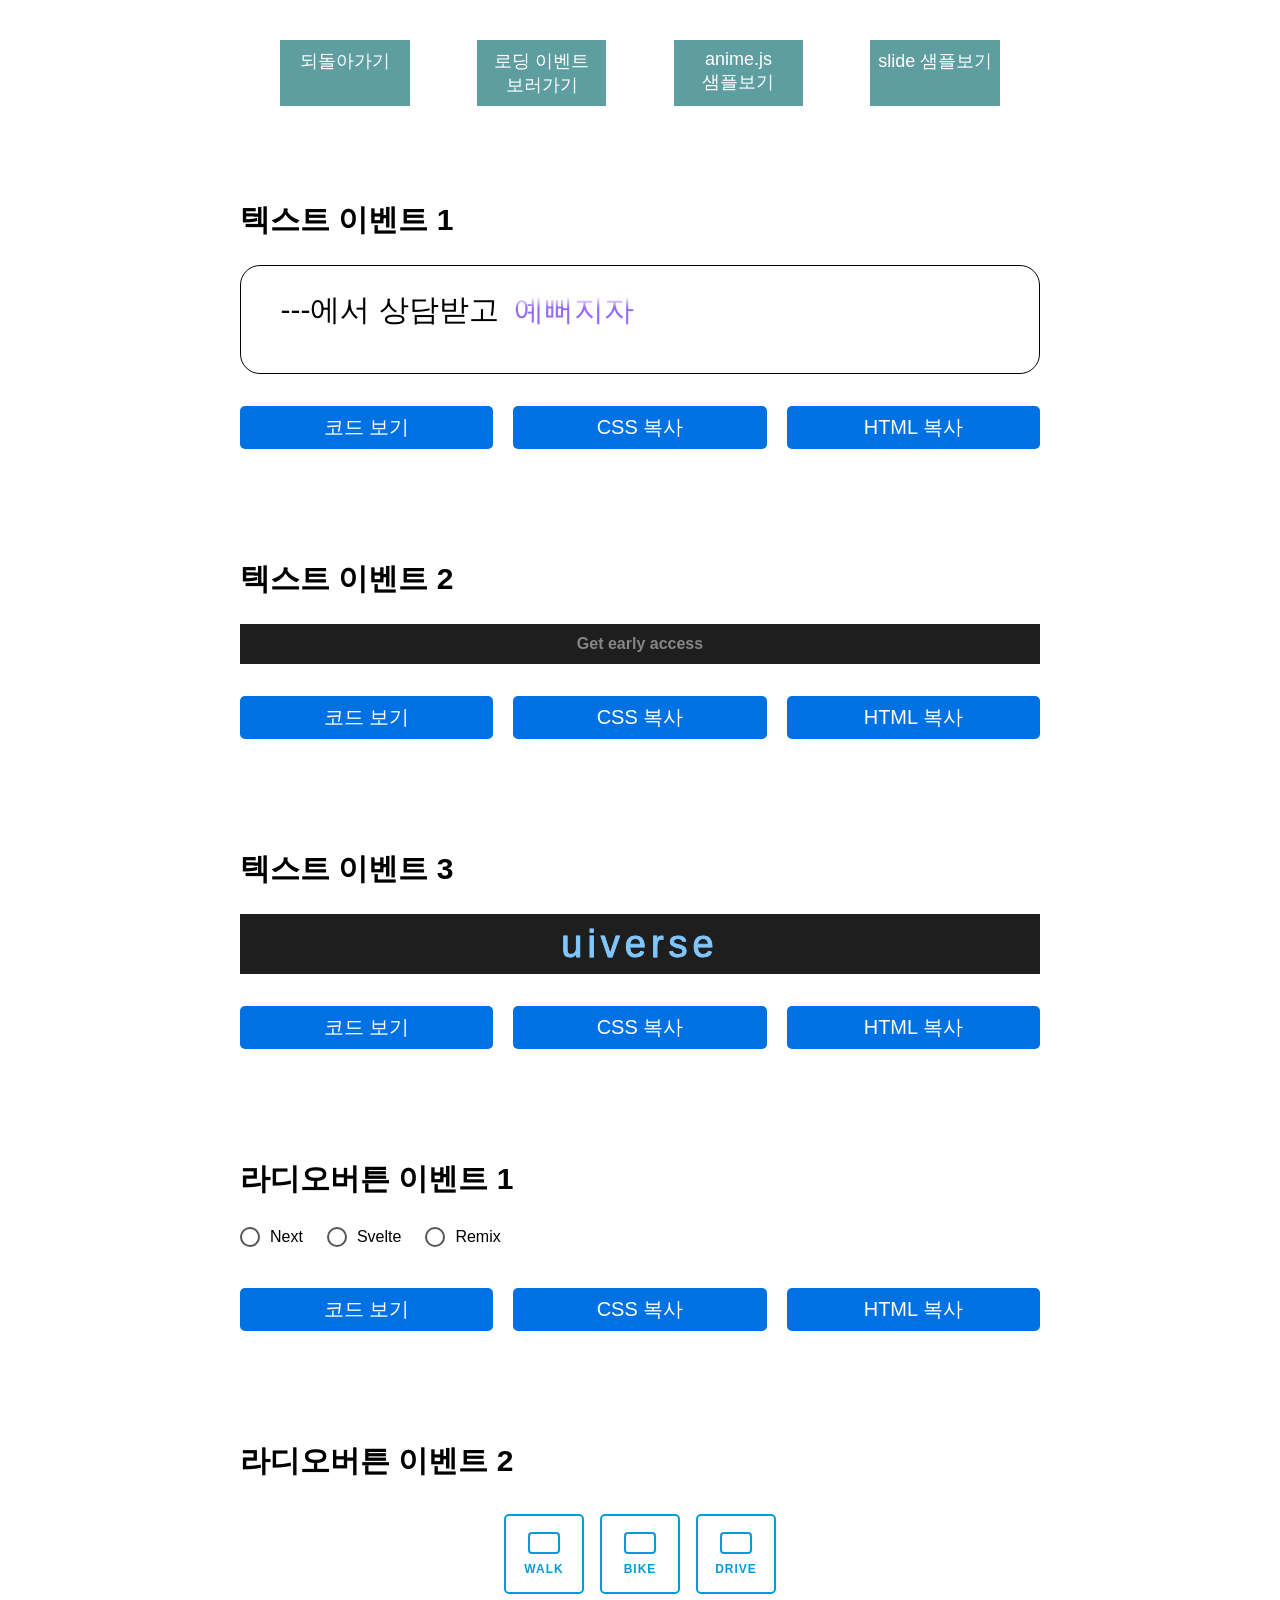
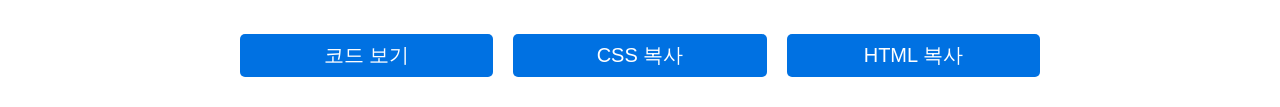
<file: cssEvent.html>
<!DOCTYPE html>
<html lang="en">
<head>
    <meta charset="UTF-8">
    <meta name="viewport" content="width=device-width, initial-scale=1.0">
    <title>랜딩에 사용할 애니메이션</title>
    <style>
        a{text-decoration: none;}
        *{margin: 0; padding: 0; box-sizing: border-box;}
        body{
            max-width: 800px; margin: auto;
            position: relative; overflow-x: hidden; font-size: 20px;
            font-family: 'Pretendard', sans-serif;
        }

        .outBox{position: relative;}

        .loadBox{width: 100%; margin: auto; margin-top: 10%;}
        .loadBox h2{margin-bottom: 3%;}

        .codeText{width: 100%; margin: auto; margin-top: 4%;}
        .buttonBox{display: flex; gap: 1em;}
        .codeText button{
            flex: 1;
            background-color: #0071e2; color: white; text-align: center;
            padding: 0.4em 0; border: none; font-size: 1em;
            cursor: pointer; border-radius: 5px;
        }
        .hideCode{
            width: 100%;
            margin-top: 1.5em;
            height: 0;
            overflow: hidden;
            transition: height 0.3s ease;
        }
        .hideCode.open{ height: auto; }
        pre {
            background: #1e1e1e; color: #f8f8f2;
            padding: 1em; border-radius: 6px;
            overflow-x: auto; font-size: 0.9em;
        }
        .movPageBox{width: 90%; margin: auto; display: flex; justify-content: space-between; margin-top: 5%; }
    .goLoad{
      width: 18%; font-size: 0.9em; text-align: center; background-color: cadetblue; margin-bottom: 2%; padding: 0.5em 0; word-break: keep-all; display: flex; justify-content: center; align-items: center;
    }
    .goLoad a{color: white; width: 100%; height: 100%; }


        /* text */
/* From Uiverse.io by kennyotsu */ 
.card {
  /* color used to softly clip top and bottom of the .words container */
  --bg-color: #ffffff;
  border: 1px solid black;
  background-color: var(--bg-color);
  padding: 1rem 2rem;
  border-radius: 1.25rem;
}
.loader {
  color: rgb(0, 0, 0);
  font-family: "Poppins", sans-serif;
  font-weight: 500;
  font-size: 1.5em;
  -webkit-box-sizing: content-box;
  box-sizing: content-box;
  height: 2em;
  padding: 0.25em 0.25em;
  display: -webkit-box;
  display: -ms-flexbox;
  display: flex; gap: 0.5em;
  border-radius: 8px;
}

.words {
  overflow: hidden;
  position: relative;
}
.words::after {
  content: "";
  position: absolute;
  inset: 0;
  background: linear-gradient(
    var(--bg-color) 10%,
    transparent 30%,
    transparent 70%,
    var(--bg-color) 90%
  );
  z-index: 20;
}

.word {
  display: block;
  height: 100%;
  color: #956afa;
  animation: spin_4991 4s infinite;
}

@keyframes spin_4991 {
  10% {
    -webkit-transform: translateY(-102%);
    transform: translateY(-102%);
  }

  25% {
    -webkit-transform: translateY(-100%);
    transform: translateY(-100%);
  }

  35% {
    -webkit-transform: translateY(-202%);
    transform: translateY(-202%);
  }

  50% {
    -webkit-transform: translateY(-200%);
    transform: translateY(-200%);
  }

  60% {
    -webkit-transform: translateY(-302%);
    transform: translateY(-302%);
  }

  75% {
    -webkit-transform: translateY(-300%);
    transform: translateY(-300%);
  }

  85% {
    -webkit-transform: translateY(-402%);
    transform: translateY(-402%);
  }

  100% {
    -webkit-transform: translateY(-400%);
    transform: translateY(-400%);
  }
}


/* event 2 */
/* From Uiverse.io by neerajbaniwal */ 

.textshine{
    width: 100%; padding: 1em; background-color: #1e1e1e;
}
.btn-shine {
  position: absolute;
  top: 50%;
  left: 50%;
  transform: translate(-50%, -50%);
  padding: 12px 48px;
  color: #fff;
  background: linear-gradient(to right, #9f9f9f 0, #fff 10%, #868686 20%);
  background-position: 0;
  background-clip: text;
  -webkit-background-clip: text;
  -webkit-text-fill-color: transparent;
  animation: shine 3s infinite linear;
  animation-fill-mode: forwards;
  -webkit-text-size-adjust: none;
  font-weight: 600;
  font-size: 16px;
  text-decoration: none;
  white-space: nowrap;
  font-family: "Poppins", sans-serif;
}
@-moz-keyframes shine {
  0% {
    background-position: 0;
  }
  60% {
    background-position: 180px;
  }
  100% {
    background-position: 180px;
  }
}
@-webkit-keyframes shine {
  0% {
    background-position: 0;
  }
  60% {
    background-position: 180px;
  }
  100% {
    background-position: 180px;
  }
}
@-o-keyframes shine {
  0% {
    background-position: 0;
  }
  60% {
    background-position: 180px;
  }
  100% {
    background-position: 180px;
  }
}
@keyframes shine {
  0% {
    background-position: 0;
  }
  60% {
    background-position: 180px;
  }
  100% {
    background-position: 180px;
  }
}

/* loader3 */
/* From Uiverse.io by mrhyddenn */ 
.loader3 {
  position: relative; width: 100%;
  height: 3em; background-color: #1e1e1e;
}

.loader3>div{
    position: relative; left: 50%; top: 50%; transform: translateY(-50%);
}

.loader3 span {
  position: absolute;
  color: #fff;
  transform: translate(-50%, -50%);
  font-size: 38px;
  letter-spacing: 5px;
}

.loader3 span:nth-child(1) {
  color: transparent;
  -webkit-text-stroke: 0.3px rgb(128, 198, 255);
}

.loader3 span:nth-child(2) {
  color: rgb(128, 198, 255);
  -webkit-text-stroke: 1px rgb(128, 198, 255);
  animation: uiverse723 3s ease-in-out infinite;
}

@keyframes uiverse723 {
  0%, 100% {
    clip-path: polygon(0% 45%, 15% 44%, 32% 50%, 
     54% 60%, 70% 61%, 84% 59%, 100% 52%, 100% 100%, 0% 100%);
  }

  50% {
    clip-path: polygon(0% 60%, 16% 65%, 34% 66%, 
     51% 62%, 67% 50%, 84% 45%, 100% 46%, 100% 100%, 0% 100%);
  }
}

/* radio event1 */
/* From Uiverse.io by gharsh11032000 */ 
.radio-buttons-container {
  display: flex;
  align-items: center;
  gap: 24px;
}

.radio-button {
  display: inline-block;
  position: relative;
  cursor: pointer;
}

.radio-button__input {
  position: absolute;
  opacity: 0;
  width: 0;
  height: 0;
}

.radio-button__label {
  display: inline-block;
  padding-left: 30px;
  margin-bottom: 10px;
  position: relative;
  font-size: 16px;
  color: #000000;
  cursor: pointer;
  transition: all 0.3s cubic-bezier(0.23, 1, 0.320, 1);
}

.radio-button__custom {
  position: absolute;
  top: 50%;
  left: 0;
  transform: translateY(-50%);
  width: 20px;
  height: 20px;
  border-radius: 50%;
  border: 2px solid #555;
  transition: all 0.3s cubic-bezier(0.23, 1, 0.320, 1);
}

.radio-button__input:checked + .radio-button__label .radio-button__custom {
  transform: translateY(-50%) scale(0.9);
  border: 5px solid #4c8bf5;
  color: #4c8bf5;
}

.radio-button__input:checked + .radio-button__label {
  color: #4c8bf5;
}

.radio-button__label:hover .radio-button__custom {
  transform: translateY(-50%) scale(1.2);
  border-color: #4c8bf5;
  box-shadow: 0 0 10px #4c8bf580;
}


/* radio event2 */
/* From Uiverse.io by Pradeepsaranbishnoi (modified) */
.container {
  display: flex;
  justify-content: center;
  align-items: center;
}

.radio-tile-group {
  display: flex;
  flex-wrap: wrap;
  justify-content: center;
}

.radio-tile-group .input-container {
  position: relative;
  height: 80px;
  width: 80px;
  margin: 0.5rem;
}

.radio-tile-group .input-container .radio-button {
  opacity: 0;
  position: absolute;
  top: 0;
  left: 0;
  height: 100%;
  width: 100%;
  margin: 0;
  cursor: pointer;
}

/* 타일 */
.radio-tile-group .input-container .radio-tile {
  display: flex;
  flex-direction: column;
  align-items: center;
  justify-content: center;
  width: 100%;
  height: 100%;
  border: 2px solid #079ad9;
  border-radius: 5px;
  padding: 1rem;
  transition: transform 300ms ease, background-color 300ms ease;
}

/* 단순 사각형 아이콘 */
.radio-tile-group .input-container .icon {
  width: 2rem;
  height: 2rem;
  border: 2px solid #079ad9;
  border-radius: 4px;
  background-color: transparent;
  transition: background-color 300ms ease, border-color 300ms ease;
  margin-bottom: 0.5rem;
}

/* 라벨 */
.radio-tile-group .input-container .radio-tile-label {
  text-align: center;
  font-size: 0.75rem;
  font-weight: 600;
  text-transform: uppercase;
  letter-spacing: 1px;
  color: #079ad9;
}

/* 체크 시 */
.radio-tile-group .input-container .radio-button:checked + .radio-tile {
  background-color: #079ad9;
  border: 2px solid #079ad9;
  color: white;
  transform: scale(1.1);
}

/* 체크 시 아이콘 색상 반전 */
.radio-tile-group .input-container .radio-button:checked + .radio-tile .icon {
  background-color: white;
  border-color: white;
}

/* 체크 시 라벨 색상 반전 */
.radio-tile-group .input-container .radio-button:checked + .radio-tile .radio-tile-label {
  color: white;
}






    </style>
</head>
<body>

  <div class="movPageBox">
      <div class="goLoad">
        <a href="./index.html">되돌아가기</a>
      </div>

      <div class="goLoad">
        <a href="./load.html">로딩 이벤트 보러가기</a>
      </div>

      <div class="goLoad">
        <a href="./anime-js.html">anime.js 샘플보기</a>
      </div>

      <div class="goLoad">
        <a href="./slide.html">slide 샘플보기</a>
      </div>

    </div>

    <!-- 이벤트 1 -->
    <div class="loadBox">
        <h2>텍스트 이벤트 1</h2>
        <div class="outBox">
            <!-- From Uiverse.io by kennyotsu --> 
            <div class="card">
                <div class="loader">
                    <p>---에서 상담받고</p>
                    <div class="words">
                        <span class="word">예뻐지자</span>
                        <span class="word">할인받자</span>
                        <span class="word">에헤ㅔ</span>
                        <span class="word">cards</span>
                        <span class="word">buttons</span>
                    </div>
                </div>
            </div>

        </div>
        <div class="codeText">
            <div class="buttonBox">
                <button class="showBtn">코드 보기</button>
                <button class="copyCssBtn">CSS 복사</button>
                <button class="copyHtmlBtn">HTML 복사</button>
            </div>
            <div class="hideCode">
                <p>style</p>
                <pre><code>
/* From Uiverse.io by kennyotsu */ 
.card {
  /* color used to softly clip top and bottom of the .words container */
  --bg-color: #ffffff;
  border: 1px solid black;
  background-color: var(--bg-color);
  padding: 1rem 2rem;
  border-radius: 1.25rem;
}
.loader {
  color: rgb(0, 0, 0);
  font-family: "Poppins", sans-serif;
  font-weight: 500;
  font-size: 1.5em;
  -webkit-box-sizing: content-box;
  box-sizing: content-box;
  height: 2em;
  padding: 0.25em 0.25em;
  display: -webkit-box;
  display: -ms-flexbox;
  display: flex; gap: 0.5em;
  border-radius: 8px;
}

.words {
  overflow: hidden;
  position: relative;
}
.words::after {
  content: "";
  position: absolute;
  inset: 0;
  background: linear-gradient(
    var(--bg-color) 10%,
    transparent 30%,
    transparent 70%,
    var(--bg-color) 90%
  );
  z-index: 20;
}

.word {
  display: block;
  height: 100%;
  color: #956afa;
  animation: spin_4991 4s infinite;
}

@keyframes spin_4991 {
  10% {
    -webkit-transform: translateY(-102%);
    transform: translateY(-102%);
  }

  25% {
    -webkit-transform: translateY(-100%);
    transform: translateY(-100%);
  }

  35% {
    -webkit-transform: translateY(-202%);
    transform: translateY(-202%);
  }

  50% {
    -webkit-transform: translateY(-200%);
    transform: translateY(-200%);
  }

  60% {
    -webkit-transform: translateY(-302%);
    transform: translateY(-302%);
  }

  75% {
    -webkit-transform: translateY(-300%);
    transform: translateY(-300%);
  }

  85% {
    -webkit-transform: translateY(-402%);
    transform: translateY(-402%);
  }

  100% {
    -webkit-transform: translateY(-400%);
    transform: translateY(-400%);
  }
}
      </code></pre>

      <p>body</p>
      <pre><code>
<!-- From Uiverse.io by kennyotsu --> 
&lt;div class="card"&gt;
        &lt;div class="loader"&gt;
            &lt;p&gt;---에서 상담받고&lt;/p&gt;
            &lt;div class="words"&gt;
                &lt;span class="word"&gt;예뻐지자&lt;/span&gt;
                &lt;span class="word"&gt;할인받자&lt;/span&gt;
                &lt;span class="word"&gt;에헤ㅔ&lt;/span&gt;
                &lt;span class="word"&gt;buttons&lt;/span&gt;
                &lt;span class="word"&gt;cards&lt;/span&gt;
            &lt;/div&gt;
        &lt;/div&gt;
&lt;/div&gt;
                </code></pre>
            </div>
        </div>
    </div>


    <!-- 텍스트 이벤트 2 -->
    <div class="loadBox">
        <h2>텍스트 이벤트 2</h2>
        <div class="outBox textshine">
            <!-- From Uiverse.io by neerajbaniwal --> 
            <a href="#" class="btn-shine">Get early access</a>
        </div>
        <div class="codeText">
            <div class="buttonBox">
                <button class="showBtn">코드 보기</button>
                <button class="copyCssBtn">CSS 복사</button>
                <button class="copyHtmlBtn">HTML 복사</button>
            </div>
            <div class="hideCode">
                <p>style</p>
                <pre><code>
/* From Uiverse.io by neerajbaniwal */ 
.btn-shine {
  position: relative;
  top: 50%;
  left: 50%;
  transform: translate(-50%, -50%);
  padding: 12px 48px;
  color: #fff;
  background: linear-gradient(to right, #9f9f9f 0, #fff 10%, #868686 20%);
  background-position: 0;
  -webkit-background-clip: text;
  -webkit-text-fill-color: transparent;
  animation: shine 3s infinite linear;
  animation-fill-mode: forwards;
  -webkit-text-size-adjust: none;
  font-weight: 600;
  font-size: 16px;
  text-decoration: none;
  white-space: nowrap;
  font-family: "Poppins", sans-serif;
}
@-moz-keyframes shine {
  0% {
    background-position: 0;
  }
  60% {
    background-position: 180px;
  }
  100% {
    background-position: 180px;
  }
}
@-webkit-keyframes shine {
  0% {
    background-position: 0;
  }
  60% {
    background-position: 180px;
  }
  100% {
    background-position: 180px;
  }
}
@-o-keyframes shine {
  0% {
    background-position: 0;
  }
  60% {
    background-position: 180px;
  }
  100% {
    background-position: 180px;
  }
}
@keyframes shine {
  0% {
    background-position: 0;
  }
  60% {
    background-position: 180px;
  }
  100% {
    background-position: 180px;
  }
}

                </code></pre>

      <p>body</p>
      <pre><code>
        <!-- From Uiverse.io by neerajbaniwal --> 
&lt;a href="#" class="btn-shine"&gt;Get early access&lt;/a&gt;
                </code></pre>
            </div>
        </div>
    </div>


<!-- 텍스트 이벤트 3 -->
    <div class="loadBox">
        <h2>텍스트 이벤트 3</h2>
        <div class="outBox">
            <!-- From Uiverse.io by mrhyddenn --> 
            <div class="loader3">
                <div>
                    <span>uiverse</span>
                    <span>uiverse</span>
                </div>
            </div>
        </div>
        <div class="codeText">
            <div class="buttonBox">
                <button class="showBtn">코드 보기</button>
                <button class="copyCssBtn">CSS 복사</button>
                <button class="copyHtmlBtn">HTML 복사</button>
            </div>
            <div class="hideCode">
                <p>style</p>
                <pre><code>
/* From Uiverse.io by mrhyddenn */ 
.loader3 {
  position: relative; width: 100%;
  height: 3em; background-color: #1e1e1e;
}

.loader3>div{
    position: relative; left: 50%; top: 50%; transform: translateY(-50%);
}

.loader3 span {
  position: absolute;
  color: #fff;
  transform: translate(-50%, -50%);
  font-size: 38px;
  letter-spacing: 5px;
}

.loader3 span:nth-child(1) {
  color: transparent;
  -webkit-text-stroke: 0.3px rgb(128, 198, 255);
}

.loader3 span:nth-child(2) {
  color: rgb(128, 198, 255);
  -webkit-text-stroke: 1px rgb(128, 198, 255);
  animation: uiverse723 3s ease-in-out infinite;
}

@keyframes uiverse723 {
  0%, 100% {
    clip-path: polygon(0% 45%, 15% 44%, 32% 50%, 
     54% 60%, 70% 61%, 84% 59%, 100% 52%, 100% 100%, 0% 100%);
  }

  50% {
    clip-path: polygon(0% 60%, 16% 65%, 34% 66%, 
     51% 62%, 67% 50%, 84% 45%, 100% 46%, 100% 100%, 0% 100%);
  }
}

            </code></pre>
        
            <p>body</p>
            <pre><code>
/* From Uiverse.io by mrhyddenn */ 
&lt;div class="loader3"&gt;
    &lt;div&gt;
        &lt;span&gt;uiverse&lt;/span&gt;
        &lt;span&gt;uiverse&lt;/span&gt;
    &lt;/div&gt;
&lt;/div&gt;
                </code></pre>
            </div>
        </div>
    </div>

<!-- 라디오버튼 이벤트 1 -->
    <div class="loadBox">
        <h2>라디오버튼 이벤트 1</h2>
        <div class="outBox">
<!-- From Uiverse.io by gharsh11032000 --> 
<div class="radio-buttons-container">
    <div class="radio-button">
      <input name="radio-group" id="radio2" class="radio-button__input" type="radio">
      <label for="radio2" class="radio-button__label">
        <span class="radio-button__custom"></span>

            Next
      </label>
    </div>
    <div class="radio-button">
      <input name="radio-group" id="radio1" class="radio-button__input" type="radio">
      <label for="radio1" class="radio-button__label">
        <span class="radio-button__custom"></span>

        Svelte
      </label>
    </div>
    <div class="radio-button">
      <input name="radio-group" id="radio3" class="radio-button__input" type="radio">
      <label for="radio3" class="radio-button__label">
        <span class="radio-button__custom"></span>

            Remix
      </label>
    </div>
</div>
        </div>
        <div class="codeText">
            <div class="buttonBox">
                <button class="showBtn">코드 보기</button>
                <button class="copyCssBtn">CSS 복사</button>
                <button class="copyHtmlBtn">HTML 복사</button>
            </div>
            <div class="hideCode">
                <p>style</p>
                <pre><code>
/* From Uiverse.io by gharsh11032000 */ 
.radio-buttons-container {
  display: flex;
  align-items: center;
  gap: 24px;
}

.radio-button {
  display: inline-block;
  position: relative;
  cursor: pointer;
}

.radio-button__input {
  position: absolute;
  opacity: 0;
  width: 0;
  height: 0;
}

.radio-button__label {
  display: inline-block;
  padding-left: 30px;
  margin-bottom: 10px;
  position: relative;
  font-size: 16px;
  color: #000;
  cursor: pointer;
  transition: all 0.3s cubic-bezier(0.23, 1, 0.320, 1);
}

.radio-button__custom {
  position: absolute;
  top: 50%;
  left: 0;
  transform: translateY(-50%);
  width: 20px;
  height: 20px;
  border-radius: 50%;
  border: 2px solid #555;
  transition: all 0.3s cubic-bezier(0.23, 1, 0.320, 1);
}

.radio-button__input:checked + .radio-button__label .radio-button__custom {
  transform: translateY(-50%) scale(0.9);
  border: 5px solid #4c8bf5;
  color: #4c8bf5;
}

.radio-button__input:checked + .radio-button__label {
  color: #4c8bf5;
}

.radio-button__label:hover .radio-button__custom {
  transform: translateY(-50%) scale(1.2);
  border-color: #4c8bf5;
  box-shadow: 0 0 10px #4c8bf580;
}



            </code></pre>
        
            <p>body</p>
            <pre><code>
&lt;!-- From Uiverse.io by gharsh11032000 --&gt; 
&lt;div class=&quot;radio-buttons-container&quot;&gt;
    &lt;div class=&quot;radio-button&quot;&gt;
      &lt;input name=&quot;radio-group&quot; id=&quot;radio2&quot; class=&quot;radio-button__input&quot; type=&quot;radio&quot;&gt;
      &lt;label for=&quot;radio2&quot; class=&quot;radio-button__label&quot;&gt;
        &lt;span class=&quot;radio-button__custom&quot;&gt;&lt;/span&gt;
            
            Next
      &lt;/label&gt;
    &lt;/div&gt;
    &lt;div class=&quot;radio-button&quot;&gt;
      &lt;input name=&quot;radio-group&quot; id=&quot;radio1&quot; class=&quot;radio-button__input&quot; type=&quot;radio&quot;&gt;
      &lt;label for=&quot;radio1&quot; class=&quot;radio-button__label&quot;&gt;
        &lt;span class=&quot;radio-button__custom&quot;&gt;&lt;/span&gt;
        
        Svelte
      &lt;/label&gt;
    &lt;/div&gt;
    &lt;div class=&quot;radio-button&quot;&gt;
      &lt;input name=&quot;radio-group&quot; id=&quot;radio3&quot; class=&quot;radio-button__input&quot; type=&quot;radio&quot;&gt;
      &lt;label for=&quot;radio3&quot; class=&quot;radio-button__label&quot;&gt;
        &lt;span class=&quot;radio-button__custom&quot;&gt;&lt;/span&gt;
            
            Remix
      &lt;/label&gt;
    &lt;/div&gt;
&lt;/div&gt;
                </code></pre>
            </div>
        </div>
    </div>

    <!-- 라디오버튼 이벤트 2 -->
    <div class="loadBox">
        <h2>라디오버튼 이벤트 2</h2>
        <div class="outBox">
<!-- From Uiverse.io by Pradeepsaranbishnoi (modified) -->
<div class="container">
  <div class="radio-tile-group">
    <div class="input-container">
      <input id="walk" class="radio-button" type="radio" name="radio">
      <div class="radio-tile">
        <div class="icon walk-icon"></div>
        <label for="walk" class="radio-tile-label">Walk</label>
      </div>
    </div>

    <div class="input-container">
      <input id="bike" class="radio-button" type="radio" name="radio">
      <div class="radio-tile">
        <div class="icon bike-icon"></div>
        <label for="bike" class="radio-tile-label">Bike</label>
      </div>
    </div>

    <div class="input-container">
      <input id="drive" class="radio-button" type="radio" name="radio">
      <div class="radio-tile">
        <div class="icon car-icon"></div>
        <label for="drive" class="radio-tile-label">Drive</label>
      </div>
    </div>
  </div>
</div>
        </div>
        <div class="codeText">
            <div class="buttonBox">
                <button class="showBtn">코드 보기</button>
                <button class="copyCssBtn">CSS 복사</button>
                <button class="copyHtmlBtn">HTML 복사</button>
            </div>
            <div class="hideCode">
                <p>style</p>
                <pre><code>
/* From Uiverse.io by Pradeepsaranbishnoi (modified) */
.container {
  display: flex;
  justify-content: center;
  align-items: center;
}

.radio-tile-group {
  display: flex;
  flex-wrap: wrap;
  justify-content: center;
}

.radio-tile-group .input-container {
  position: relative;
  height: 80px;
  width: 80px;
  margin: 0.5rem;
}

.radio-tile-group .input-container .radio-button {
  opacity: 0;
  position: absolute;
  top: 0;
  left: 0;
  height: 100%;
  width: 100%;
  margin: 0;
  cursor: pointer;
}

/* 타일 */
.radio-tile-group .input-container .radio-tile {
  display: flex;
  flex-direction: column;
  align-items: center;
  justify-content: center;
  width: 100%;
  height: 100%;
  border: 2px solid #079ad9;
  border-radius: 5px;
  padding: 1rem;
  transition: transform 300ms ease, background-color 300ms ease;
}

/* 단순 사각형 아이콘 */
.radio-tile-group .input-container .icon {
  width: 2rem;
  height: 2rem;
  border: 2px solid #079ad9;
  border-radius: 4px;
  background-color: transparent;
  transition: background-color 300ms ease, border-color 300ms ease;
  margin-bottom: 0.5rem;
}

/* 라벨 */
.radio-tile-group .input-container .radio-tile-label {
  text-align: center;
  font-size: 0.75rem;
  font-weight: 600;
  text-transform: uppercase;
  letter-spacing: 1px;
  color: #079ad9;
}

/* 체크 시 */
.radio-tile-group .input-container .radio-button:checked + .radio-tile {
  background-color: #079ad9;
  border: 2px solid #079ad9;
  color: white;
  transform: scale(1.1);
}

/* 체크 시 아이콘 색상 반전 */
.radio-tile-group .input-container .radio-button:checked + .radio-tile .icon {
  background-color: white;
  border-color: white;
}

/* 체크 시 라벨 색상 반전 */
.radio-tile-group .input-container .radio-button:checked + .radio-tile .radio-tile-label {
  color: white;
}

            </code></pre>
        
            <p>body</p>
            <pre><code>
&lt;!-- From Uiverse.io by Pradeepsaranbishnoi (modified) --&gt;
&lt;div class=&quot;container&quot;&gt;
  &lt;div class=&quot;radio-tile-group&quot;&gt;
    &lt;div class=&quot;input-container&quot;&gt;
      &lt;input id=&quot;walk&quot; class=&quot;radio-button&quot; type=&quot;radio&quot; name=&quot;radio&quot;&gt;
      &lt;div class=&quot;radio-tile&quot;&gt;
        &lt;div class=&quot;icon walk-icon&quot;&gt;&lt;/div&gt;
        &lt;label for=&quot;walk&quot; class=&quot;radio-tile-label&quot;&gt;Walk&lt;/label&gt;
      &lt;/div&gt;
    &lt;/div&gt;

    &lt;div class=&quot;input-container&quot;&gt;
      &lt;input id=&quot;bike&quot; class=&quot;radio-button&quot; type=&quot;radio&quot; name=&quot;radio&quot;&gt;
      &lt;div class=&quot;radio-tile&quot;&gt;
        &lt;div class=&quot;icon bike-icon&quot;&gt;&lt;/div&gt;
        &lt;label for=&quot;bike&quot; class=&quot;radio-tile-label&quot;&gt;Bike&lt;/label&gt;
      &lt;/div&gt;
    &lt;/div&gt;

    &lt;div class=&quot;input-container&quot;&gt;
      &lt;input id=&quot;drive&quot; class=&quot;radio-button&quot; type=&quot;radio&quot; name=&quot;radio&quot;&gt;
      &lt;div class=&quot;radio-tile&quot;&gt;
        &lt;div class=&quot;icon car-icon&quot;&gt;&lt;/div&gt;
        &lt;label for=&quot;drive&quot; class=&quot;radio-tile-label&quot;&gt;Drive&lt;/label&gt;
      &lt;/div&gt;
    &lt;/div&gt;
  &lt;/div&gt;
&lt;/div&gt;
                </code></pre>
            </div>
        </div>
    </div>

    
    
<script>
// 모든 로딩 박스 반복
document.querySelectorAll('.loadBox').forEach(box => {
    const showBtn = box.querySelector('.showBtn');
    const copyCssBtn = box.querySelector('.copyCssBtn');
    const copyHtmlBtn = box.querySelector('.copyHtmlBtn');
    const hideCode = box.querySelector('.hideCode');
    const codes = box.querySelectorAll('pre code');

    // 코드 보기 버튼
    showBtn.addEventListener('click', () => {
        hideCode.classList.toggle('open');
        showBtn.textContent = hideCode.classList.contains('open') ? '코드 숨기기' : '코드 보기';
    });

    // CSS 복사
    copyCssBtn.addEventListener('click', () => {
        const cssCode = codes[0].innerText.trim();
        navigator.clipboard.writeText(cssCode)
            .then(() => alert('CSS 코드가 복사되었습니다!'))
            .catch(() => alert('복사 실패. 브라우저 권한을 확인하세요.'));
    });

    // HTML 복사
    copyHtmlBtn.addEventListener('click', () => {
        const htmlCode = codes[1].innerText.trim();
        navigator.clipboard.writeText(htmlCode)
            .then(() => alert('HTML 코드가 복사되었습니다!'))
            .catch(() => alert('복사 실패. 브라우저 권한을 확인하세요.'));
    });
});
</script>

</body>
</html>
</file>
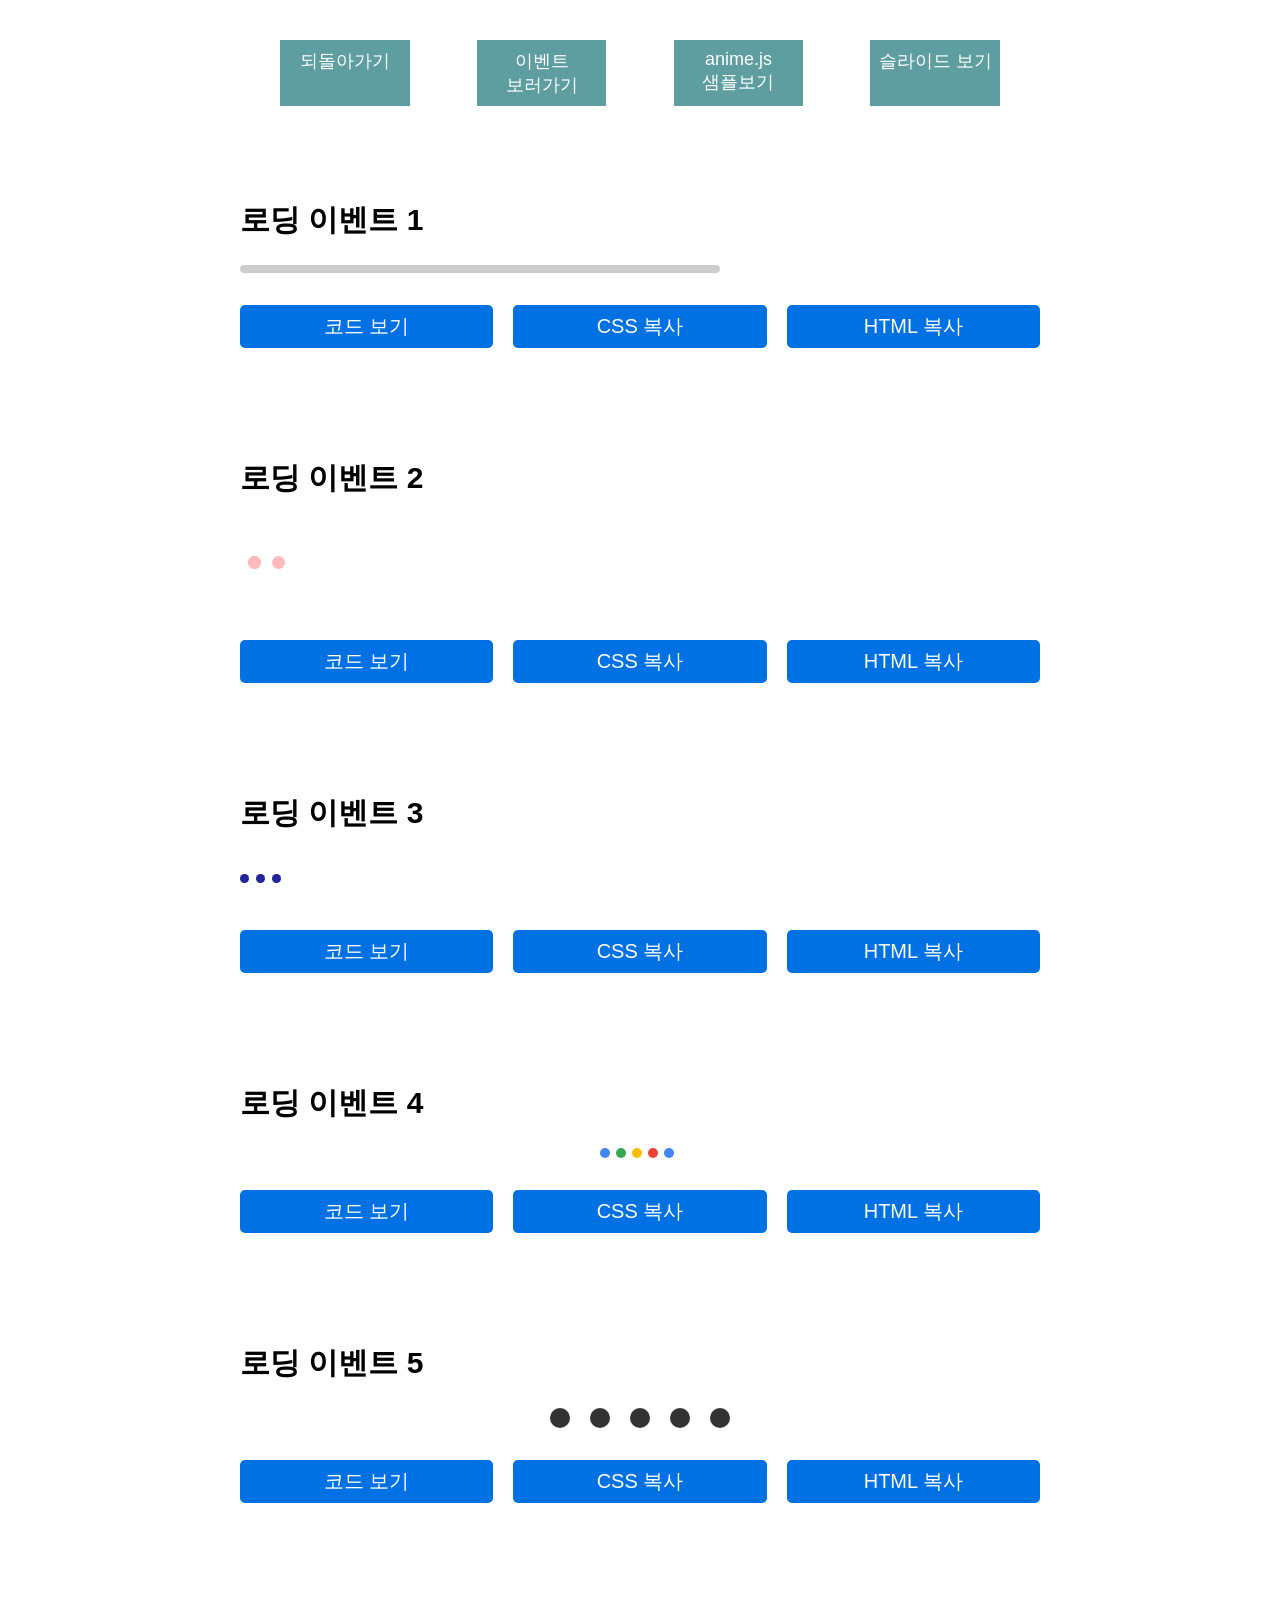
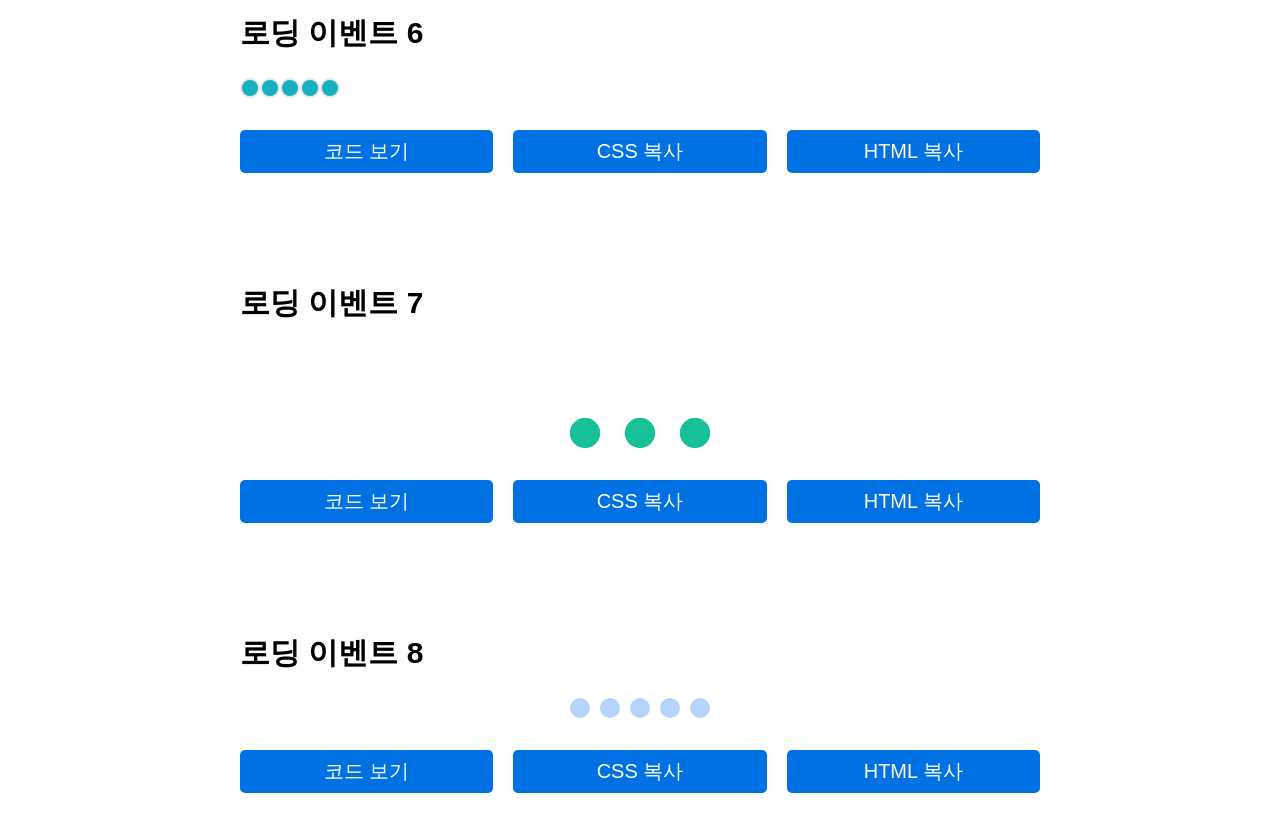
<file: load.html>
<!DOCTYPE html>
<html lang="ko">
<head>
<meta charset="UTF-8" />
<meta name="viewport" content="width=device-width, initial-scale=1.0" />
<title>로딩 이벤트 예제 모음</title>
<style>
a{text-decoration: none;}
*{margin: 0; padding: 0; box-sizing: border-box;}
body{
  max-width: 800px; margin: auto;
  position: relative; overflow-x: hidden; font-size: 20px;
  font-family: 'Pretendard', sans-serif;
}
.loadBox{width: 100%; margin: auto; margin-top: 10%;}
.loadBox h2{margin-bottom: 3%;}

.movPageBox{width: 90%; margin: auto; display: flex; justify-content: space-between; margin-top: 5%; }
    .goLoad{
      width: 18%; font-size: 0.9em; text-align: center; background-color: cadetblue; margin-bottom: 2%; padding: 0.5em 0; word-break: keep-all; display: flex; justify-content: center; align-items: center;
    }
    .goLoad a{color: white; width: 100%; height: 100%; }

.codeText{width: 100%; margin: auto; margin-top: 4%;}
.buttonBox{display: flex; gap: 1em;}
.codeText button{
  flex: 1;
  background-color: #0071e2; color: white; text-align: center;
  padding: 0.4em 0; border: none; font-size: 1em;
  cursor: pointer; border-radius: 5px;
}
.hideCode{
  width: 100%;
  margin-top: 1.5em;
  height: 0;
  overflow: hidden;
  transition: height 0.3s ease;
}
.hideCode.open{ height: auto; }
pre {
  background: #1e1e1e; color: #f8f8f2;
  padding: 1em; border-radius: 6px;
  overflow-x: auto; font-size: 0.9em;
}
pre code { font-family: 'Courier New', monospace; }


/* load1 */
.loader {
  display: block;
  --height-of-loader: 0.4em;
  --loader-color: #0071e2;
  width: 60%;
  height: var(--height-of-loader);
  border-radius: 30px;
  background-color: rgba(0,0,0,0.2);
  position: relative;
}
.loader::before {
  content: "";
  position: absolute;
  background: var(--loader-color);
  top: 0; left: 0;
  width: 0%; height: 100%;
  border-radius: 30px;
  animation: moving 1s ease-in-out infinite;
}
@keyframes moving {
  50% { width: 100%; }
  100% { width: 0; right: 0; left: unset; }
}


/* load2 */
/* From Uiverse.io by Shoh2008 */ 
.lds-ellipsis {
  display: inline-block;
  position: relative;
  width: 80px;
  height: 80px;
}

.lds-ellipsis div {
  position: absolute;
  top: 33px;
  width: 13px;
  height: 13px;
  border-radius: 50%;
  background: #ffbbbb;
  animation-timing-function: cubic-bezier(0, 1, 1, 0);
}

.lds-ellipsis div:nth-child(1) {
  left: 8px;
  animation: lds-ellipsis1 0.6s infinite;
}

.lds-ellipsis div:nth-child(2) {
  left: 8px;
  animation: lds-ellipsis2 0.6s infinite;
}

.lds-ellipsis div:nth-child(3) {
  left: 32px;
  animation: lds-ellipsis2 0.6s infinite;
}

.lds-ellipsis div:nth-child(4) {
  left: 56px;
  animation: lds-ellipsis3 0.6s infinite;
}

@keyframes lds-ellipsis1 {
  0% {
    transform: scale(0);
  }

  100% {
    transform: scale(1);
  }
}

@keyframes lds-ellipsis3 {
  0% {
    transform: scale(1);
  }

  100% {
    transform: scale(0);
  }
}

@keyframes lds-ellipsis2 {
  0% {
    transform: translate(0, 0);
  }

  100% {
    transform: translate(24px, 0);
  }
}

/* load3 */
/* From Uiverse.io by dovatgabriel */ 
.leap-frog {
 --uib-size: 40px;
 --uib-speed: 2s;
 --uib-color: rgb(37, 37, 149);
 position: relative;
 display: flex;
 align-items: center;
 justify-content: space-between;
 width: var(--uib-size);
 height: var(--uib-size);
}

.leap-frog__dot {
 position: absolute;
 top: 0;
 left: 0;
 display: flex;
 align-items: center;
 justify-content: flex-start;
 width: 100%;
 height: 100%;
}

.leap-frog__dot::before {
 content: '';
 display: block;
 height: calc(var(--uib-size) * 0.22);
 width: calc(var(--uib-size) * 0.22);
 border-radius: 50%;
 background-color: var(--uib-color);
 will-change: transform;
}

.leap-frog__dot:nth-child(1) {
 animation: leapFrog var(--uib-speed) ease infinite;
}

.leap-frog__dot:nth-child(2) {
 transform: translateX(calc(var(--uib-size) * 0.4));
 animation: leapFrog var(--uib-speed) ease calc(var(--uib-speed) / -1.5)
    infinite;
}

.leap-frog__dot:nth-child(3) {
 transform: translateX(calc(var(--uib-size) * 0.8)) rotate(0deg);
 animation: leapFrog var(--uib-speed) ease calc(var(--uib-speed) / -3)
    infinite;
}

@keyframes leapFrog {
 0% {
  transform: translateX(0) rotate(0deg);
 }

 33.333% {
  transform: translateX(0) rotate(180deg);
 }

 66.666% {
  transform: translateX(calc(var(--uib-size) * -0.4)) rotate(180deg);
 }

 99.999% {
  transform: translateX(calc(var(--uib-size) * -0.8)) rotate(180deg);
 }

 100% {
  transform: translateX(0) rotate(0deg);
 }
}

/* load4 */
/* From Uiverse.io by Fadhilmagass */ 
.loader2 {
  display: -webkit-box;
  display: -ms-flexbox;
  display: flex;
  -webkit-box-pack: center;
  -ms-flex-pack: center;
  justify-content: center;
  -webkit-box-align: center;
  -ms-flex-align: center;
  align-items: center;
  height: 100%;
}

.dot {
  display: inline-block;
  width: 10px;
  height: 10px;
  margin-right: 6px;
  border-radius: 50%;
  -webkit-animation: dot-pulse2 1.5s ease-in-out infinite;
  animation: dot-pulse2 1.5s ease-in-out infinite;
}

.dot-1 {
  background-color: #4285f4;
  -webkit-animation-delay: 0s;
  animation-delay: 0s;
}

.dot-2 {
  background-color: #34a853;
  -webkit-animation-delay: 0.3s;
  animation-delay: 0.3s;
}

.dot-3 {
  background-color: #fbbc05;
  -webkit-animation-delay: 0.6s;
  animation-delay: 0.6s;
}

.dot-4 {
  background-color: #ea4335;
  -webkit-animation-delay: 0.9s;
  animation-delay: 0.9s;
}

.dot-5 {
  background-color: #4285f4;
  -webkit-animation-delay: 1.2s;
  animation-delay: 1.2s;
}

@keyframes dot-pulse2 {
  0% {
    -webkit-transform: scale(0.5);
    transform: scale(0.5);
    opacity: 0.5;
  }

  50% {
    -webkit-transform: scale(1);
    transform: scale(1);
    opacity: 1;
  }

  100% {
    -webkit-transform: scale(0.5);
    transform: scale(0.5);
    opacity: 0.5;
  }
}

/* load5 */
/* From Uiverse.io by Satwinder04 */ 
.loader3 {
  display: flex;
  justify-content: center;
  align-items: center;
}

.circle1 {
  width: 20px;
  height: 20px;
  border-radius: 50%;
  margin: 0 10px;
  background-color: #333;
  animation: circle1 1s ease-in-out infinite;
}

.circle1:nth-child(2) {
  animation-delay: 0.2s;
}

.circle1:nth-child(3) {
  animation-delay: 0.4s;
}

.circle1:nth-child(4) {
  animation-delay: 0.6s;
}

.circle1:nth-child(5) {
  animation-delay: 0.8s;
}

@keyframes circle1 {
  0% {
    transform: scale(1);
    opacity: 1;
  }

  50% {
    transform: scale(1.5);
    opacity: 0.5;
  }

  100% {
    transform: scale(1);
    opacity: 1;
  }
}

/* load6 */
/* From Uiverse.io by jack0237 */ 
.loader4 {
  display: flex;
}

.loader4 .dot4 {
  height: 20px;
  width: 20px;
  border-radius: 50%;
  border: 2px solid #e8e8e8;
  background: #16b0c1;
  animation: jump 0.8s ease-in-out infinite alternate;
}

@keyframes jump {
  100% {
    background: #661e92;
    transform: translateZ(-3rem) scale(1.9);
  }
}

.loader4 .dot4:nth-child(1) {
  animation-delay: 0.1s;
}

.loader4 .dot4:nth-child(2) {
  animation-delay: 0.2s;
}

.loader4 .dot4:nth-child(3) {
  animation-delay: 0.3s;
}

.loader4 .dot4:nth-child(4) {
  animation-delay: 0.4s;
}

.loader4 .dot4:nth-child(5) {
  animation-delay: 0.5s;
}

/* load7 */
/* From Uiverse.io by scissorsdog */ 
.loader__balls {
  display: flex;
  flex-direction: row;
  justify-content: center;
  align-items: center;
  gap: 15px;
}
.loader__balls__group {
  display: flex;
  flex-direction: column;
  justify-content: flex-end;
  align-items: center;
  position: relative;
  height: 100px;
  width: 40px;
}
.ball {
  height: 30px;
  width: 30px;
  border-radius: 15px;
  position: absolute;
  transform-origin: bottom;
}

/* ANIMATION BALL 1*/
.loader__balls__group :nth-child(1) {
  background-color: #99e2d0;
  animation-name: jumpinBallAnimation1;
  animation-duration: 1000ms;
  animation-iteration-count: infinite;
}
@keyframes jumpinBallAnimation1 {
  0% {
    transform: translateY(0) scale(1, 1);
  }
  10% {
    transform: translateY(0) scale(1.3, 0.8);
  }
  11% {
    transform: translateY(0) scale(0.7, 1.2);
    animation-timing-function: cubic-bezier(0, 0, 0.5, 1);
  }
  39% {
    transform: translateY(-75px) scale(1);
    animation-timing-function: cubic-bezier(0, 0, 0.5, 1);
  }
  40% {
    transform: translateY(-75px) scale(1);
  }
  41% {
    transform: translateY(-75px) scale(1);
    animation-timing-function: cubic-bezier(1, 0, 1, 0);
  }
  69% {
    transform: translateY(0px) scale(1, 1);
    animation-timing-function: cubic-bezier(1, 0, 1, 0);
  }
  70% {
    transform: translateY(0) scale(1.5, 0.4);
  }
  80% {
    transform: translateY(0) scale(0.8, 1.2);
  }
  90% {
    transform: translateY(0) scale(1.1, 0.8);
  }
  100% {
    transform: translateY(0) scale(1, 1);
  }
}

/* ANIMATION BALL 2*/
.loader__balls__group :nth-child(2) {
  background-color: #12e0ad;
  animation-name: jumpinBallAnimation2;
  animation-duration: 1000ms;
  animation-iteration-count: infinite;
}
@keyframes jumpinBallAnimation2 {
  0% {
    transform: translateY(0) scale(1, 1);
  }
  10% {
    transform: translateY(0) scale(1.3, 0.8);
  }
  11% {
    transform: translateY(0) scale(0.7, 1.2);
    animation-timing-function: cubic-bezier(0, 0.5, 0.5, 1);
  }
  39% {
    transform: translateY(-75px) scale(1);
    animation-timing-function: cubic-bezier(0, 0.5, 0.5, 1);
  }
  40% {
    transform: translateY(-75px) scale(1);
  }
  41% {
    transform: translateY(-75px) scale(1);
    animation-timing-function: cubic-bezier(1, 0, 1, 0.5);
  }
  69% {
    transform: translateY(0px) scale(1, 1);
    animation-timing-function: cubic-bezier(1, 0, 1, 0.5);
  }
  70% {
    transform: translateY(0) scale(1.5, 0.4);
  }
  80% {
    transform: translateY(0) scale(0.8, 1.2);
  }
  90% {
    transform: translateY(0) scale(1.1, 0.8);
  }
  100% {
    transform: translateY(0) scale(1, 1);
  }
}

/* ANIMATION BALL 3*/
.loader__balls__group :nth-child(3) {
  background-color: #16c197;
  animation-name: jumpinBallAnimation3;
  animation-duration: 1000ms;
  animation-iteration-count: infinite;
}
@keyframes jumpinBallAnimation3 {
  0% {
    transform: translateY(0) scale(1, 1);
  }
  10% {
    transform: translateY(0) scale(1.3, 0.8);
  }
  11% {
    transform: translateY(0) scale(0.7, 1.2);
    animation-timing-function: cubic-bezier(0, 1, 0.5, 1);
  }
  39% {
    transform: translateY(-75px) scale(1);
    animation-timing-function: cubic-bezier(0, 1, 0.5, 1);
  }
  40% {
    transform: translateY(-75px) scale(1);
  }
  41% {
    transform: translateY(-75px) scale(1);
    animation-timing-function: cubic-bezier(1, 0, 1, 1);
  }
  69% {
    transform: translateY(0px) scale(1, 1);
    animation-timing-function: cubic-bezier(1, 0, 1, 1);
  }
  70% {
    transform: translateY(0) scale(1.5, 0.4);
  }
  80% {
    transform: translateY(0) scale(0.8, 1.2);
  }
  90% {
    transform: translateY(0) scale(1.1, 0.8);
  }
  100% {
    transform: translateY(0) scale(1, 1);
  }
}
.loader__balls__group .item1 {
  animation-delay: 0ms;
}
.loader__balls__group .item2 {
  animation-delay: 100ms;
}
.loader__balls__group .item3 {
  animation-delay: 200ms;
}

/* load8 */
/* From Uiverse.io by adamgiebl */ 
.dots-container {
  display: flex;
  align-items: center;
  justify-content: center;
  height: 100%;
  width: 100%;
}

.dot8 {
  height: 20px;
  width: 20px;
  margin-right: 10px;
  border-radius: 10px;
  background-color: #b3d4fc;
  animation: pulse 1.5s infinite ease-in-out;
}

.dot8:last-child {
  margin-right: 0;
}

.dot8:nth-child(1) {
  animation-delay: -0.3s;
}

.dot8:nth-child(2) {
  animation-delay: -0.1s;
}

.dot8:nth-child(3) {
  animation-delay: 0.1s;
}

@keyframes pulse {
  0% {
    transform: scale(0.8);
    background-color: #b3d4fc;
    box-shadow: 0 0 0 0 rgba(178, 212, 252, 0.7);
  }

  50% {
    transform: scale(1.2);
    background-color: #6793fb;
    box-shadow: 0 0 0 10px rgba(178, 212, 252, 0);
  }

  100% {
    transform: scale(0.8);
    background-color: #b3d4fc;
    box-shadow: 0 0 0 0 rgba(178, 212, 252, 0.7);
  }
}





</style>
</head>
<body>

    <div class="movPageBox">
      <div class="goLoad">
        <a href="./index.html">되돌아가기</a>
      </div>


      <div class="goLoad">
        <a href="./cssEvent.html">이벤트 보러가기</a>
      </div>

      <div class="goLoad">
        <a href="./anime-js.html">anime.js 샘플보기</a>
      </div>

      <div class="goLoad">
        <a href="./slide.html">슬라이드 보기</a>
      </div>

    </div>

<!-- 로딩 이벤트 1 -->
<div class="loadBox">
  <h2>로딩 이벤트 1</h2>
  <div class="outBox"><div class="loader"></div></div>
  <div class="codeText">
    <div class="buttonBox">
      <button class="showBtn">코드 보기</button>
            <button class="copyCssBtn">CSS 복사</button>
            <button class="copyHtmlBtn">HTML 복사</button>
    </div>
    <div class="hideCode">
      <p>style</p>
      <pre><code>
/* From Uiverse.io by satyamchaudharydev */ 
.loader {
  display: block;
  --height-of-loader: 0.4em;
  --loader-color: #0071e2;
  width: 60%;
  height: var(--height-of-loader);
  border-radius: 30px;
  background-color: rgba(0,0,0,0.2);
  position: relative;
}
.loader::before {
  content: "";
  position: absolute;
  background: var(--loader-color);
  top: 0; left: 0;
  width: 0%; height: 100%;
  border-radius: 30px;
  animation: moving 1s ease-in-out infinite;
}
@keyframes moving {
  50% { width: 100%; }
  100% { width: 0; right: 0; left: unset; }
}
      </code></pre>

      <p>body</p>
      <pre><code>
/* From Uiverse.io by satyamchaudharydev */ 
&lt;div class="loader"&gt;&lt;/div&gt;
    </code></pre>
    </div>
  </div>
</div>

<!-- 로딩 이벤트 2  -->
<div class="loadBox">
  <h2>로딩 이벤트 2</h2>
  <div class="outBox">
    <!-- From Uiverse.io by Shoh2008 --> 
    <div class="lds-ellipsis"><div></div><div></div><div></div></div>
  </div>
  <div class="codeText">
    <div class="buttonBox">
      <button class="showBtn">코드 보기</button>
            <button class="copyCssBtn">CSS 복사</button>
            <button class="copyHtmlBtn">HTML 복사</button>
    </div>
    <div class="hideCode">
      <p>style</p>
      <pre><code>
/* From Uiverse.io by Shoh2008 */ 
.lds-ellipsis {
  display: inline-block;
  position: relative;
  width: 80px;
  height: 80px;
}

.lds-ellipsis div {
  position: absolute;
  top: 33px;
  width: 13px;
  height: 13px;
  border-radius: 50%;
  background: #fff;
  animation-timing-function: cubic-bezier(0, 1, 1, 0);
}

.lds-ellipsis div:nth-child(1) {
  left: 8px;
  animation: lds-ellipsis1 0.6s infinite;
}

.lds-ellipsis div:nth-child(2) {
  left: 8px;
  animation: lds-ellipsis2 0.6s infinite;
}

.lds-ellipsis div:nth-child(3) {
  left: 32px;
  animation: lds-ellipsis2 0.6s infinite;
}

.lds-ellipsis div:nth-child(4) {
  left: 56px;
  animation: lds-ellipsis3 0.6s infinite;
}

@keyframes lds-ellipsis1 {
  0% {
    transform: scale(0);
  }

  100% {
    transform: scale(1);
  }
}

@keyframes lds-ellipsis3 {
  0% {
    transform: scale(1);
  }

  100% {
    transform: scale(0);
  }
}

@keyframes lds-ellipsis2 {
  0% {
    transform: translate(0, 0);
  }

  100% {
    transform: translate(24px, 0);
  }
}

      </code></pre>

      <p>body</p>
      <pre><code>
/* From Uiverse.io by Shoh2008 */ 
&lt;div class="lds-ellipsis"&gt;
&lt;div&gt;&lt;/div&gt;&lt;div&gt;&lt;/div&gt;&lt;div&gt;&lt;/div&gt;
&lt;/div&gt;
        </code></pre>
    </div>
  </div>
</div>

<!-- 로딩 이벤트 3 -->
<div class="loadBox">
    <h2>로딩 이벤트 3</h2>
    <div class="outBox">
        <div class="leap-frog">
            <div class="leap-frog__dot"></div>
            <div class="leap-frog__dot"></div>
            <div class="leap-frog__dot"></div>
        </div>
    </div>
    <div class="codeText">
        <div class="buttonBox">
            <button class="showBtn">코드 보기</button>
            <button class="copyCssBtn">CSS 복사</button>
            <button class="copyHtmlBtn">HTML 복사</button>
        </div>
        <div class="hideCode">
            <p>style</p>
            <pre><code>
/* From Uiverse.io by dovatgabriel */ 
.leap-frog {
 --uib-size: 40px;
 --uib-speed: 2s;
 --uib-color: rgb(37, 37, 149);
 position: relative;
 display: flex;
 align-items: center;
 justify-content: space-between;
 width: var(--uib-size);
 height: var(--uib-size);
}

.leap-frog__dot {
 position: absolute;
 top: 0;
 left: 0;
 display: flex;
 align-items: center;
 justify-content: flex-start;
 width: 100%;
 height: 100%;
}

.leap-frog__dot::before {
 content: '';
 display: block;
 height: calc(var(--uib-size) * 0.22);
 width: calc(var(--uib-size) * 0.22);
 border-radius: 50%;
 background-color: var(--uib-color);
 will-change: transform;
}

.leap-frog__dot:nth-child(1) {
 animation: leapFrog var(--uib-speed) ease infinite;
}

.leap-frog__dot:nth-child(2) {
 transform: translateX(calc(var(--uib-size) * 0.4));
 animation: leapFrog var(--uib-speed) ease calc(var(--uib-speed) / -1.5)
    infinite;
}

.leap-frog__dot:nth-child(3) {
 transform: translateX(calc(var(--uib-size) * 0.8)) rotate(0deg);
 animation: leapFrog var(--uib-speed) ease calc(var(--uib-speed) / -3)
    infinite;
}

@keyframes leapFrog {
 0% {
  transform: translateX(0) rotate(0deg);
 }

 33.333% {
  transform: translateX(0) rotate(180deg);
 }

 66.666% {
  transform: translateX(calc(var(--uib-size) * -0.4)) rotate(180deg);
 }

 99.999% {
  transform: translateX(calc(var(--uib-size) * -0.8)) rotate(180deg);
 }

 100% {
  transform: translateX(0) rotate(0deg);
 }
}

            </code></pre>

            <p>body</p>
            <pre><code>
/* From Uiverse.io by dovatgabriel */ 
&lt;div class="leap-frog"&gt;
    &lt;div class="leap-frog__dot"&gt;&lt;/div&gt;
    &lt;div class="leap-frog__dot"&gt;&lt;/div&gt;
    &lt;div class="leap-frog__dot"&gt;&lt;/div&gt;
&lt;/div&gt;
            </code></pre>
    </div>
  </div>
</div>

<!-- 로딩 이벤트 4 -->
<div class="loadBox">
    <h2>로딩 이벤트 4</h2>
    <div class="outBox">
        <div class="loader2">
            <div class="dot dot-1"></div>
            <div class="dot dot-2"></div>
            <div class="dot dot-3"></div>
            <div class="dot dot-4"></div>
            <div class="dot dot-5"></div>
        </div>
    </div>
    <div class="codeText">
        <div class="buttonBox">
            <button class="showBtn">코드 보기</button>
            <button class="copyCssBtn">CSS 복사</button>
            <button class="copyHtmlBtn">HTML 복사</button>
        </div>
        <div class="hideCode">
            <p>style</p>
            <pre><code>
/* From Uiverse.io by Fadhilmagass */ 
.loader {
  display: -webkit-box;
  display: -ms-flexbox;
  display: flex;
  -webkit-box-pack: center;
  -ms-flex-pack: center;
  justify-content: center;
  -webkit-box-align: center;
  -ms-flex-align: center;
  align-items: center;
  height: 100%;
}

.dot {
  display: inline-block;
  width: 10px;
  height: 10px;
  margin-right: 6px;
  border-radius: 50%;
  -webkit-animation: dot-pulse2 1.5s ease-in-out infinite;
  animation: dot-pulse2 1.5s ease-in-out infinite;
}

.dot-1 {
  background-color: #4285f4;
  -webkit-animation-delay: 0s;
  animation-delay: 0s;
}

.dot-2 {
  background-color: #34a853;
  -webkit-animation-delay: 0.3s;
  animation-delay: 0.3s;
}

.dot-3 {
  background-color: #fbbc05;
  -webkit-animation-delay: 0.6s;
  animation-delay: 0.6s;
}

.dot-4 {
  background-color: #ea4335;
  -webkit-animation-delay: 0.9s;
  animation-delay: 0.9s;
}

.dot-5 {
  background-color: #4285f4;
  -webkit-animation-delay: 1.2s;
  animation-delay: 1.2s;
}

@keyframes dot-pulse2 {
  0% {
    -webkit-transform: scale(0.5);
    transform: scale(0.5);
    opacity: 0.5;
  }

  50% {
    -webkit-transform: scale(1);
    transform: scale(1);
    opacity: 1;
  }

  100% {
    -webkit-transform: scale(0.5);
    transform: scale(0.5);
    opacity: 0.5;
  }
}

            </code></pre>
        
            <p>body</p>
            <pre><code>
/* From Uiverse.io by Fadhilmagass */ 
&lt;div class="loader"&gt;
    &lt;div class="dot dot-1"&gt;&lt;/div&gt;
    &lt;div class="dot dot-2"&gt;&lt;/div&gt;
    &lt;div class="dot dot-3"&gt;&lt;/div&gt;
    &lt;div class="dot dot-4"&gt;&lt;/div&gt;
    &lt;div class="dot dot-5"&gt;&lt;/div&gt;
&lt;/div&gt;
            </code></pre>
        </div>
    </div>
</div>

<!-- 로딩 이벤트 5 -->
<div class="loadBox">
    <h2>로딩 이벤트 5</h2>
    <div class="outBox">
        <div class="loader3">
            <div class="circle1"></div>
            <div class="circle1"></div>
            <div class="circle1"></div>
            <div class="circle1"></div>
            <div class="circle1"></div>
        </div>
    </div>
    <div class="codeText">
        <div class="buttonBox">
            <button class="showBtn">코드 보기</button>
            <button class="copyCssBtn">CSS 복사</button>
            <button class="copyHtmlBtn">HTML 복사</button>
        </div>
        <div class="hideCode">
            <p>style</p>
            <pre><code>
/* From Uiverse.io by Satwinder04 */ 
.loader3 {
  display: flex;
  justify-content: center;
  align-items: center;
}

.circle1 {
  width: 20px;
  height: 20px;
  border-radius: 50%;
  margin: 0 10px;
  background-color: #333;
  animation: circle1 1s ease-in-out infinite;
}

.circle1:nth-child(2) {
  animation-delay: 0.2s;
}

.circle1:nth-child(3) {
  animation-delay: 0.4s;
}

.circle1:nth-child(4) {
  animation-delay: 0.6s;
}

.circle1:nth-child(5) {
  animation-delay: 0.8s;
}

@keyframes circle1 {
  0% {
    transform: scale(1);
    opacity: 1;
  }

  50% {
    transform: scale(1.5);
    opacity: 0.5;
  }

  100% {
    transform: scale(1);
    opacity: 1;
  }
}

            </code></pre>
        
            <p>body</p>
            <pre><code>
/* From Uiverse.io by Satwinder04 */ 
&lt;div class="loader3"&gt;
    &lt;div class="circle1"&gt;&lt;/div&gt;
    &lt;div class="circle1"&gt;&lt;/div&gt;
    &lt;div class="circle1"&gt;&lt;/div&gt;
    &lt;div class="circle1"&gt;&lt;/div&gt;
    &lt;div class="circle1"&gt;&lt;/div&gt;
&lt;/div&gt;
            </code></pre>
        </div>
    </div>
</div>

<!-- 로딩 이벤트 6 -->
<div class="loadBox">
    <h2>로딩 이벤트 6</h2>
    <div class="outBox">
        <div class="loader4">
            <div class="dot4"></div>
            <div class="dot4"></div>
            <div class="dot4"></div>
            <div class="dot4"></div>
            <div class="dot4"></div>
        </div>
    </div>
    <div class="codeText">
        <div class="buttonBox">
            <button class="showBtn">코드 보기</button>
            <button class="copyCssBtn">CSS 복사</button>
            <button class="copyHtmlBtn">HTML 복사</button>
        </div>
        <div class="hideCode">
            <p>style</p>
            <pre><code>
/* From Uiverse.io by jack0237 */ 
.loader {
  display: flex;
}

.loader .dot {
  height: 20px;
  width: 20px;
  border-radius: 50%;
  border: 2px solid #e8e8e8;
  background: #16b0c1;
  animation: jump 0.8s ease-in-out infinite alternate;
}

@keyframes jump {
  100% {
    background: #661e92;
    transform: translateZ(-3rem) scale(1.9);
  }
}

.loader .dot:nth-child(1) {
  animation-delay: 0.1s;
}

.loader .dot:nth-child(2) {
  animation-delay: 0.2s;
}

.loader .dot:nth-child(3) {
  animation-delay: 0.3s;
}

.loader .dot:nth-child(4) {
  animation-delay: 0.4s;
}

.loader .dot:nth-child(5) {
  animation-delay: 0.5s;
}


            </code></pre>
        
            <p>body</p>
            <pre><code>
/* From Uiverse.io by jack0237 */ 
&lt;div class="loader"&gt;
    &lt;div class="dot"&gt;&lt;/div&gt;
    &lt;div class="dot"&gt;&lt;/div&gt;
    &lt;div class="dot"&gt;&lt;/div&gt;
    &lt;div class="dot"&gt;&lt;/div&gt;
    &lt;div class="dot"&gt;&lt;/div&gt;
&lt;/div&gt;
            </code></pre>
        </div>
    </div>
</div>

<!-- 로딩 이벤트 7 -->
<div class="loadBox">
    <h2>로딩 이벤트 7</h2>
    <div class="outBox">
        <!-- From Uiverse.io by scissorsdog --> 
        <div class="loader7">
            <div class="loader__balls">
                <div class="loader__balls__group">
                    <div class="ball item1"></div>
                    <div class="ball item1"></div>
                    <div class="ball item1"></div>
                </div>
                <div class="loader__balls__group">
                    <div class="ball item2"></div>
                    <div class="ball item2"></div>
                    <div class="ball item2"></div>
                </div>
                <div class="loader__balls__group">
                    <div class="ball item3"></div>
                    <div class="ball item3"></div>
                    <div class="ball item3"></div>
                </div>
            </div>
        </div>

    </div>
    <div class="codeText">
        <div class="buttonBox">
            <button class="showBtn">코드 보기</button>
            <button class="copyCssBtn">CSS 복사</button>
            <button class="copyHtmlBtn">HTML 복사</button>
        </div>
        <div class="hideCode">
            <p>style</p>
            <pre><code>
/* From Uiverse.io by scissorsdog */ 
.loader__balls {
  display: flex;
  flex-direction: row;
  justify-content: center;
  align-items: center;
  gap: 15px;
}
.loader__balls__group {
  display: flex;
  flex-direction: column;
  justify-content: flex-end;
  align-items: center;
  position: relative;
  height: 100px;
  width: 40px;
}
.ball {
  height: 30px;
  width: 30px;
  border-radius: 15px;
  position: absolute;
  transform-origin: bottom;
}

/* ANIMATION BALL 1*/
.loader__balls__group :nth-child(1) {
  background-color: #99e2d0;
  animation-name: jumpinBallAnimation1;
  animation-duration: 1000ms;
  animation-iteration-count: infinite;
}
@keyframes jumpinBallAnimation1 {
  0% {
    transform: translateY(0) scale(1, 1);
  }
  10% {
    transform: translateY(0) scale(1.3, 0.8);
  }
  11% {
    transform: translateY(0) scale(0.7, 1.2);
    animation-timing-function: cubic-bezier(0, 0, 0.5, 1);
  }
  39% {
    transform: translateY(-75px) scale(1);
    animation-timing-function: cubic-bezier(0, 0, 0.5, 1);
  }
  40% {
    transform: translateY(-75px) scale(1);
  }
  41% {
    transform: translateY(-75px) scale(1);
    animation-timing-function: cubic-bezier(1, 0, 1, 0);
  }
  69% {
    transform: translateY(0px) scale(1, 1);
    animation-timing-function: cubic-bezier(1, 0, 1, 0);
  }
  70% {
    transform: translateY(0) scale(1.5, 0.4);
  }
  80% {
    transform: translateY(0) scale(0.8, 1.2);
  }
  90% {
    transform: translateY(0) scale(1.1, 0.8);
  }
  100% {
    transform: translateY(0) scale(1, 1);
  }
}

/* ANIMATION BALL 2*/
.loader__balls__group :nth-child(2) {
  background-color: #12e0ad;
  animation-name: jumpinBallAnimation2;
  animation-duration: 1000ms;
  animation-iteration-count: infinite;
}
@keyframes jumpinBallAnimation2 {
  0% {
    transform: translateY(0) scale(1, 1);
  }
  10% {
    transform: translateY(0) scale(1.3, 0.8);
  }
  11% {
    transform: translateY(0) scale(0.7, 1.2);
    animation-timing-function: cubic-bezier(0, 0.5, 0.5, 1);
  }
  39% {
    transform: translateY(-75px) scale(1);
    animation-timing-function: cubic-bezier(0, 0.5, 0.5, 1);
  }
  40% {
    transform: translateY(-75px) scale(1);
  }
  41% {
    transform: translateY(-75px) scale(1);
    animation-timing-function: cubic-bezier(1, 0, 1, 0.5);
  }
  69% {
    transform: translateY(0px) scale(1, 1);
    animation-timing-function: cubic-bezier(1, 0, 1, 0.5);
  }
  70% {
    transform: translateY(0) scale(1.5, 0.4);
  }
  80% {
    transform: translateY(0) scale(0.8, 1.2);
  }
  90% {
    transform: translateY(0) scale(1.1, 0.8);
  }
  100% {
    transform: translateY(0) scale(1, 1);
  }
}

/* ANIMATION BALL 3*/
.loader__balls__group :nth-child(3) {
  background-color: #16c197;
  animation-name: jumpinBallAnimation3;
  animation-duration: 1000ms;
  animation-iteration-count: infinite;
}
@keyframes jumpinBallAnimation3 {
  0% {
    transform: translateY(0) scale(1, 1);
  }
  10% {
    transform: translateY(0) scale(1.3, 0.8);
  }
  11% {
    transform: translateY(0) scale(0.7, 1.2);
    animation-timing-function: cubic-bezier(0, 1, 0.5, 1);
  }
  39% {
    transform: translateY(-75px) scale(1);
    animation-timing-function: cubic-bezier(0, 1, 0.5, 1);
  }
  40% {
    transform: translateY(-75px) scale(1);
  }
  41% {
    transform: translateY(-75px) scale(1);
    animation-timing-function: cubic-bezier(1, 0, 1, 1);
  }
  69% {
    transform: translateY(0px) scale(1, 1);
    animation-timing-function: cubic-bezier(1, 0, 1, 1);
  }
  70% {
    transform: translateY(0) scale(1.5, 0.4);
  }
  80% {
    transform: translateY(0) scale(0.8, 1.2);
  }
  90% {
    transform: translateY(0) scale(1.1, 0.8);
  }
  100% {
    transform: translateY(0) scale(1, 1);
  }
}
.loader__balls__group .item1 {
  animation-delay: 0ms;
}
.loader__balls__group .item2 {
  animation-delay: 100ms;
}
.loader__balls__group .item3 {
  animation-delay: 200ms;
}



            </code></pre>
        
            <p>body</p>
            <pre><code>
/* From Uiverse.io by scissorsdog */ 
&lt;div class="loader"&gt;
    &lt;div class="loader__balls"&gt;
        &lt;div class="loader__balls__group"&gt;
            &lt;div class="ball item1"&gt;&lt;/div&gt;
            &lt;div class="ball item1"&gt;&lt;/div&gt;
            &lt;div class="ball item1"&gt;&lt;/div&gt;
        &lt;/div&gt;
        &lt;div class="loader__balls__group"&gt;
            &lt;div class="ball item2"&gt;&lt;/div&gt;
            &lt;div class="ball item2"&gt;&lt;/div&gt;
            &lt;div class="ball item2"&gt;&lt;/div&gt;
        &lt;/div&gt;
        &lt;div class="loader__balls__group"&gt;
            &lt;div class="ball item3"&gt;&lt;/div&gt;
            &lt;div class="ball item3"&gt;&lt;/div&gt;
            &lt;div class="ball item3"&gt;&lt;/div&gt;
        &lt;/div&gt;
    &lt;/div&gt;
&lt;/div&gt;
            </code></pre>
        </div>
    </div>
</div>

<!-- 로딩 이벤트 8 -->
<div class="loadBox">
    <h2>로딩 이벤트 8</h2>
    <div class="outBox">
<!-- From Uiverse.io by adamgiebl --> 
<div class="dots-container">
  <div class="dot8"></div>
  <div class="dot8"></div>
  <div class="dot8"></div>
  <div class="dot8"></div>
  <div class="dot8"></div>
</div>

    </div>
    <div class="codeText">
        <div class="buttonBox">
            <button class="showBtn">코드 보기</button>
            <button class="copyCssBtn">CSS 복사</button>
            <button class="copyHtmlBtn">HTML 복사</button>
        </div>
        <div class="hideCode">
            <p>style</p>
            <pre><code>
/* From Uiverse.io by adamgiebl */ 
.dots-container {
  display: flex;
  align-items: center;
  justify-content: center;
  height: 100%;
  width: 100%;
}

.dot {
  height: 20px;
  width: 20px;
  margin-right: 10px;
  border-radius: 10px;
  background-color: #b3d4fc;
  animation: pulse 1.5s infinite ease-in-out;
}

.dot:last-child {
  margin-right: 0;
}

.dot:nth-child(1) {
  animation-delay: -0.3s;
}

.dot:nth-child(2) {
  animation-delay: -0.1s;
}

.dot:nth-child(3) {
  animation-delay: 0.1s;
}

@keyframes pulse {
  0% {
    transform: scale(0.8);
    background-color: #b3d4fc;
    box-shadow: 0 0 0 0 rgba(178, 212, 252, 0.7);
  }

  50% {
    transform: scale(1.2);
    background-color: #6793fb;
    box-shadow: 0 0 0 10px rgba(178, 212, 252, 0);
  }

  100% {
    transform: scale(0.8);
    background-color: #b3d4fc;
    box-shadow: 0 0 0 0 rgba(178, 212, 252, 0.7);
  }
}
            </code></pre>
        
            <p>body</p>
            <pre><code>
/* From Uiverse.io by adamgiebl */ 
&lt;div class="dots-container"&gt;
    &lt;div class="dot"&gt;&lt;/div&gt;
    &lt;div class="dot"&gt;&lt;/div&gt;
    &lt;div class="dot"&gt;&lt;/div&gt;
    &lt;div class="dot"&gt;&lt;/div&gt;
    &lt;div class="dot"&gt;&lt;/div&gt;
&lt;/div&gt;
            </code></pre>
        </div>
    </div>
</div>


<script>
// 모든 로딩 박스 반복
document.querySelectorAll('.loadBox').forEach(box => {
    const showBtn = box.querySelector('.showBtn');
    const copyCssBtn = box.querySelector('.copyCssBtn');
    const copyHtmlBtn = box.querySelector('.copyHtmlBtn');
    const hideCode = box.querySelector('.hideCode');
    const codes = box.querySelectorAll('pre code');

    // 코드 보기 버튼
    showBtn.addEventListener('click', () => {
        hideCode.classList.toggle('open');
        showBtn.textContent = hideCode.classList.contains('open') ? '코드 숨기기' : '코드 보기';
    });

    // CSS 복사
    copyCssBtn.addEventListener('click', () => {
        const cssCode = codes[0].innerText.trim();
        navigator.clipboard.writeText(cssCode)
            .then(() => alert('CSS 코드가 복사되었습니다!'))
            .catch(() => alert('복사 실패. 브라우저 권한을 확인하세요.'));
    });

    // HTML 복사
    copyHtmlBtn.addEventListener('click', () => {
        const htmlCode = codes[1].innerText.trim();
        navigator.clipboard.writeText(htmlCode)
            .then(() => alert('HTML 코드가 복사되었습니다!'))
            .catch(() => alert('복사 실패. 브라우저 권한을 확인하세요.'));
    });
});
</script>
</body>
</html>
</file>
